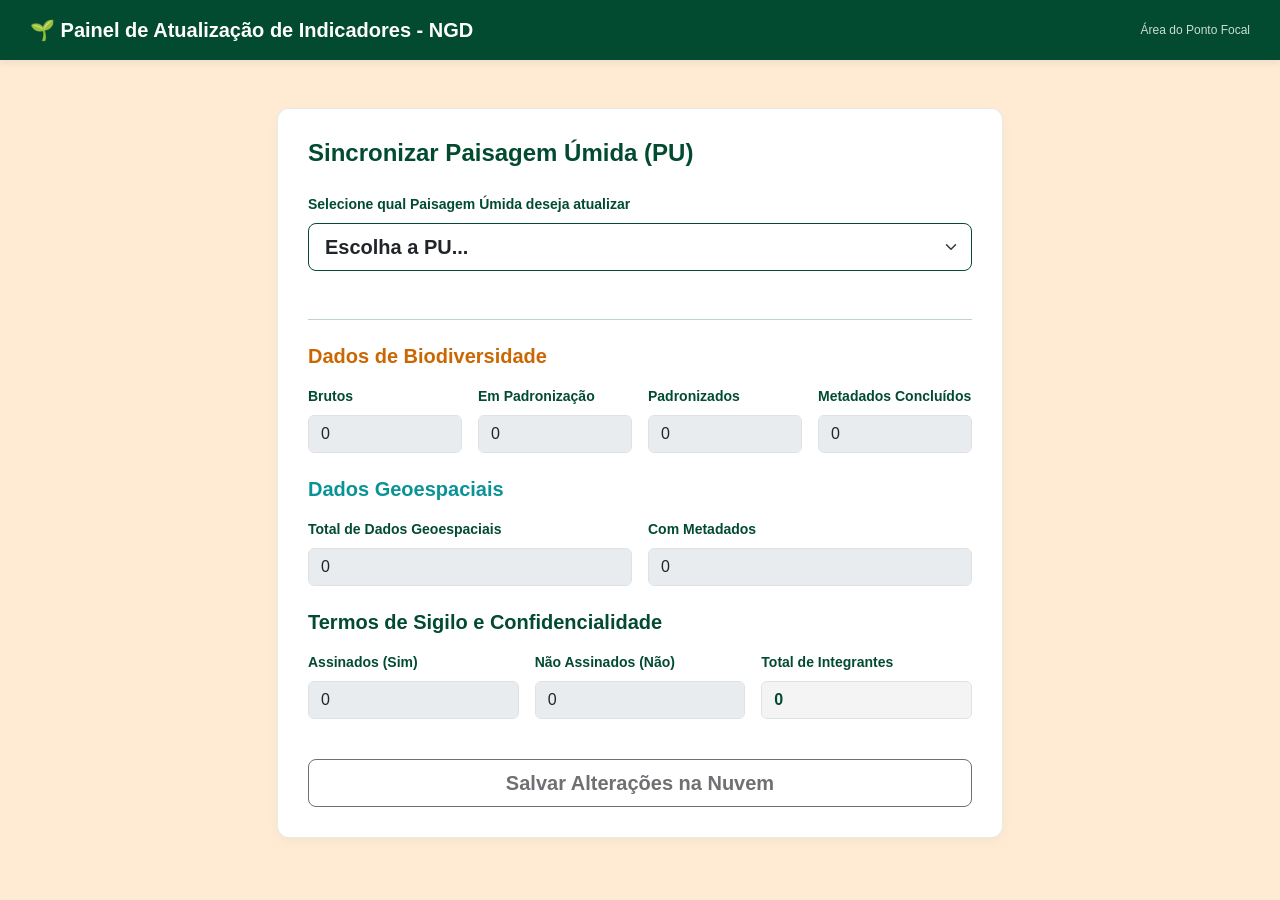
<file: admin.html>
<!DOCTYPE html>
<html lang="pt-BR">
<head>
    <meta charset="UTF-8">
    <meta name="viewport" content="width=device-width, initial-scale=1.0">
    <title>Gerenciador de Dados - INCT Wetscape</title>
    <link href="https://cdn.jsdelivr.net/npm/bootstrap@5.3.0/dist/css/bootstrap.min.css" rel="stylesheet">
    <style>
        /* Importando a mesma identidade visual do seu Dashboard */
        @import url('https://api.fontshare.com/v2/css?f[]=chillax@500,600,700&display=swap');

        body { 
            background-color: #FFEBD4;  
            font-family: 'Chillax', sans-serif; 
        }
        
        .top-bar { 
            background-color: #024B30; 
            color: white; 
            padding: 15px 30px; 
            font-weight: 700; 
            font-size: 20px; 
            display: flex; 
            align-items: center; 
            justify-content: space-between;
            box-shadow: 0 4px 6px rgba(0,0,0,0.05);
        }

        .card-form { 
            background: white; 
            border-radius: 12px; 
            padding: 30px; 
            border: 1px solid rgba(2, 75, 48, 0.1); 
            box-shadow: 0 4px 12px rgba(0,0,0,0.03); 
        }

        .btn-salvar { 
            background-color: #FFCD61; 
            color: #024B30; 
            font-weight: 600; 
            border: 1px solid #024B30; 
            transition: all 0.2s ease; 
        }

        .btn-salvar:hover:not(:disabled) { 
            background-color: #024B30; 
            color: white; 
        }

        .form-label { 
            font-weight: 600; 
            color: #024B30; 
            font-size: 14px; 
        }

        .form-control:focus, .form-select:focus {
            border-color: #024B30;
            box-shadow: 0 0 0 0.25px rgba(2, 75, 48, 0.25);
        }

        /* Status visual de carregamento */
        .status-loading {
            font-size: 13px;
            color: #ca6702;
            font-weight: 600;
            display: none;
        }
    </style>
</head>
<body>

    <div class="top-bar">
        <span>🌱 Painel de Atualização de Indicadores - NGD</span>
        <span style="font-size: 12px; font-weight: 500; opacity: 0.8;">Área do Ponto Focal</span>
    </div>

    <div class="container mt-5 mb-5" style="max-width: 750px;">
        <div class="card-form">
            <div class="d-flex justify-content-between align-items-center mb-4">
                <h4 style="color: #024B30; font-weight: 700; margin: 0;">Sincronizar Paisagem Úmida (PU)</h4>
                <div id="statusCarga" class="status-loading">🔄 Buscando dados atuais no Drive...</div>
            </div>
            
            <form id="formAtualizar">
                <!-- Escolha da PU -->
                <div class="mb-4">
                    <label class="form-label">Selecione qual Paisagem Úmida deseja atualizar</label>
                    <select class="form-select form-select-lg" id="selectPU" required style="border-color: #024B30; font-weight: 600;">
                        <option value="" disabled selected>Escolha a PU...</option>
                        <option value="pupa">PUPA</option>
                        <option value="puac">PUAC</option>
                        <option value="punb">PUNB</option>
                        <option value="putm">PUTM</option>
                        <option value="puep">PUEP</option>
                        <option value="purj">PURJ</option>
                        <option value="puar">PUAR</option>
                    </select>
                </div>

                <!-- O formulário inicia desabilitado até que uma PU seja selecionada para carregar os dados -->
                <fieldset id="camposFormulario" disabled>
                    
                    <hr class="my-4" style="color: #024B30;">

                    <!-- Bloco de Biodiversidade -->
                    <h5 class="mb-3" style="color: #ca6702; font-weight: 600;">Dados de Biodiversidade</h5>
                    <div class="row g-3 mb-4">
                        <div class="col-6 col-md-3">
                            <label class="form-label">Brutos</label>
                            <input type="number" class="form-control" id="brutos" min="0" value="0" required>
                        </div>
                        <div class="col-6 col-md-3">
                            <label class="form-label">Em Padronização</label>
                            <input type="number" class="form-control" id="em_padronizacao" min="0" value="0" required>
                        </div>
                        <div class="col-6 col-md-3">
                            <label class="form-label">Padronizados</label>
                            <input type="number" class="form-control" id="padronizados" min="0" value="0" required>
                        </div>
                        <div class="col-6 col-md-3">
                            <label class="form-label">Metadados Concluídos</label>
                            <input type="number" class="form-control" id="metadados" min="0" value="0" required>
                        </div>
                    </div>

                    <!-- Bloco Geoespacial -->
                    <h5 class="mb-3" style="color: #0a9396; font-weight: 600;">Dados Geoespaciais</h5>
                    <div class="row g-3 mb-4">
                        <div class="col-6">
                            <label class="form-label">Total de Dados Geoespaciais</label>
                            <input type="number" class="form-control" id="geo_total" min="0" value="0" required>
                        </div>
                        <div class="col-6">
                            <label class="form-label">Com Metadados</label>
                            <input type="number" class="form-control" id="geo_com_meta" min="0" value="0" required>
                        </div>
                    </div>

                    <!-- Bloco Sigilo -->
                    <h5 class="mb-3" style="color: #024B30; font-weight: 600;">Termos de Sigilo e Confidencialidade</h5>
                    <div class="row g-3 mb-4">
                        <div class="col-6 col-md-4">
                            <label class="form-label">Assinados (Sim)</label>
                            <input type="number" class="form-control" id="sigilo_sim" min="0" value="0" required>
                        </div>
                        <div class="col-6 col-md-4">
                            <label class="form-label">Não Assinados (Não)</label>
                            <input type="number" class="form-control" id="sigilo_nao" min="0" value="0" required>
                        </div>
                        <div class="col-12 col-md-4">
                            <label class="form-label">Total de Integrantes</label>
                            <input type="number" class="form-control" id="sigilo_total" value="0" readonly style="background-color: #f4f4f4; font-weight: 700; color: #024B30;">
                        </div>
                    </div>

                    <button type="submit" class="btn btn-salvar btn-lg w-100 mt-3" id="btnSalvar">
                        Salvar Alterações na Nuvem
                    </button>
                </fieldset>
            </form>
        </div>
    </div>

    <script>
        // URL da API do Google Apps Script integrada com sucesso!
        const WEB_APP_URL = "https://script.google.com/macros/s/AKfycbzlB8nWutX2R5i7lE9R_qfcPny-7wATqe1CO3YscII97GPH7LeMF2QAmXzytxZA_uw/exec";

        // Variável local para guardar a última foto dos dados vindos do Drive
        let dadosGlobaisPUs = {};

        const selectPU = document.getElementById('selectPU');
        const camposFormulario = document.getElementById('camposFormulario');
        const statusCarga = document.getElementById('statusCarga');
        
        const inputSim = document.getElementById('sigilo_sim');
        const inputNao = document.getElementById('sigilo_nao');
        const inputTotal = document.getElementById('sigilo_total');

        // Calcula a soma de integrantes automaticamente
        function calcularTotalIntegrantes() {
            inputTotal.value = Number(inputSim.value) + Number(inputNao.value);
        }
        inputSim.addEventListener('input', calcularTotalIntegrantes);
        inputNao.addEventListener('input', calcularTotalIntegrantes);

        // Dispara ao mudar a seleção da PU: busca e puxa os dados do banco para a tela
        selectPU.addEventListener('change', async () => {
            const puSelecionada = selectPU.value;
            if (!puSelecionada) return;

            camposFormulario.disabled = true;
            statusCarga.style.display = 'block';
            statusCarga.innerText = "🔄 Buscando dados atuais no Drive...";

            try {
                // Executa uma consulta na nossa API do Google Sheets
                const resposta = await fetch(WEB_APP_URL);
                dadosGlobaisPUs = await resposta.json();
                
                const dadosPU = dadosGlobaisPUs[puSelecionada];
                
                if (dadosPU) {
                    // Preenche os inputs com o que já existe na planilha atualmente
                    document.getElementById('brutos').value = dadosPU.brutos;
                    document.getElementById('em_padronizacao').value = dadosPU.em_padronizacao;
                    document.getElementById('padronizados').value = dadosPU.padronizados;
                    document.getElementById('metadados').value = dadosPU.metadados;
                    document.getElementById('geo_total').value = dadosPU.geo_total;
                    document.getElementById('geo_com_meta').value = dadosPU.geo_com_meta;
                    inputSim.value = dadosPU.sigilo_sim;
                    inputNao.value = dadosPU.sigilo_nao;
                    inputTotal.value = dadosPU.sigilo_total;
                    
                    // Libera os campos para edição
                    camposFormulario.disabled = false;
                    statusCarga.innerText = "✅ Dados carregados!";
                }
            } catch (erro) {
                console.error(erro);
                statusCarga.innerText = "❌ Erro ao conectar ao Drive.";
                alert('Não foi possível carregar os dados atuais da planilha. Verifique se a implantação do Apps Script possui as permissões corretas para "Qualquer pessoa".');
            } finally {
                setTimeout(() => { statusCarga.style.display = 'none'; }, 2000);
            }
        });

        // Envio das atualizações via POST
        document.getElementById('formAtualizar').addEventListener('submit', async (e) => {
            e.preventDefault();
            
            camposFormulario.disabled = true;
            statusCarga.style.display = 'block';
            statusCarga.innerText = "💾 Gravando na planilha...";

            const pu = selectPU.value;
            const pacoteDados = {
                puKey: pu,
                dados: {
                    brutos: Number(document.getElementById('brutos').value),
                    em_padronizacao: Number(document.getElementById('em_padronizacao').value),
                    padronizados: Number(document.getElementById('padronizados').value),
                    metadados: Number(document.getElementById('metadados').value),
                    geo_total: Number(document.getElementById('geo_total').value),
                    geo_com_meta: Number(document.getElementById('geo_com_meta').value),
                    sigilo_sim: Number(inputSim.value),
                    sigilo_nao: Number(inputNao.value),
                    sigilo_total: Number(inputTotal.value)
                }
            };

            try {
                const resposta = await fetch(WEB_APP_URL, {
                    redirect: "follow",
                    method: 'POST',
                    body: JSON.stringify(pacoteDados)
                });
                
                const resultado = await resposta.json();
                if (resultado.status === "sucesso") {
                    statusCarga.innerText = "🚀 Planilha Atualizada!";
                    alert('Os dados da ' + pu.toUpperCase() + ' foram sincronizados com sucesso e já estão refletidos no Dashboard!');
                    
                    // Reseta o estado do formulário para nova seleção
                    document.getElementById('formAtualizar').reset();
                    camposFormulario.disabled = true;
                } else {
                    alert('Erro no servidor Google: ' + resultado.mensagem);
                    camposFormulario.disabled = false;
                }
            } catch (erro) {
                console.error(erro);
                alert('Erro crítico ao tentar salvar as informações.');
                camposFormulario.disabled = false;
            } finally {
                setTimeout(() => { statusCarga.style.display = 'none'; }, 2000);
            }
        });
    </script>
</body>
</html>
</file>
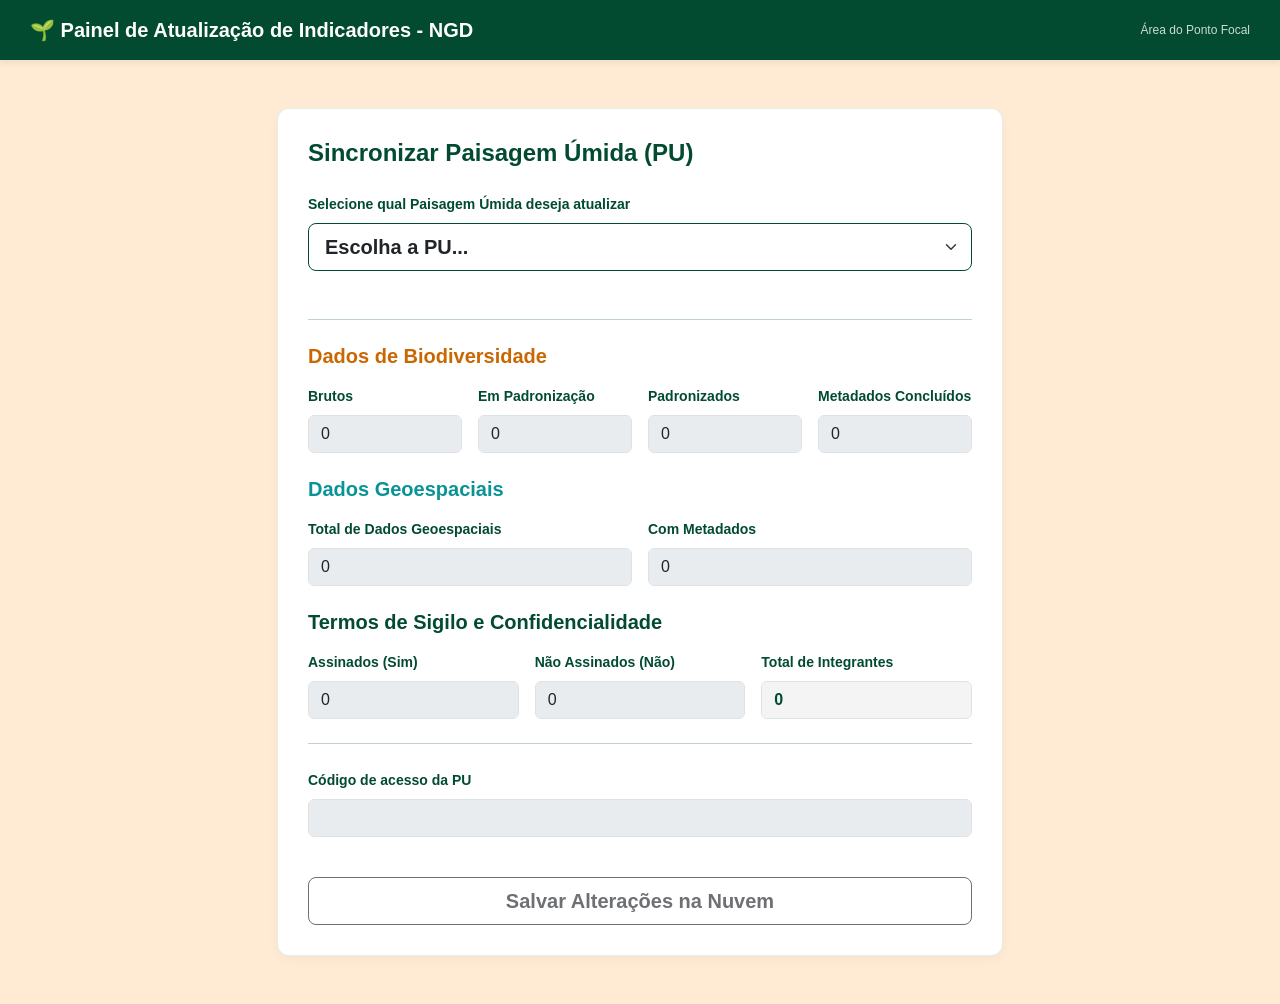
<file: pontosfocais.html>
<!DOCTYPE html>
<html lang="pt-BR">
<head>
    <meta charset="UTF-8">
    <meta name="viewport" content="width=device-width, initial-scale=1.0">
    <meta name="robots" content="noindex, nofollow">
    <title>Gerenciador de Dados - INCT Wetscape</title>
    <link href="https://cdn.jsdelivr.net/npm/bootstrap@5.3.0/dist/css/bootstrap.min.css" rel="stylesheet">
    <style>
        /* Importando a mesma identidade visual do seu Dashboard */
        @import url('https://api.fontshare.com/v2/css?f[]=chillax@500,600,700&display=swap');

        body { 
            background-color: #FFEBD4;  
            font-family: 'Chillax', sans-serif; 
        }
        
        .top-bar { 
            background-color: #024B30; 
            color: white; 
            padding: 15px 30px; 
            font-weight: 700; 
            font-size: 20px; 
            display: flex; 
            align-items: center; 
            justify-content: space-between;
            box-shadow: 0 4px 6px rgba(0,0,0,0.05);
        }

        .card-form { 
            background: white; 
            border-radius: 12px; 
            padding: 30px; 
            border: 1px solid rgba(2, 75, 48, 0.1); 
            box-shadow: 0 4px 12px rgba(0,0,0,0.03); 
        }

        .btn-salvar { 
            background-color: #FFCD61; 
            color: #024B30; 
            font-weight: 600; 
            border: 1px solid #024B30; 
            transition: all 0.2s ease; 
        }

        .btn-salvar:hover:not(:disabled) { 
            background-color: #024B30; 
            color: white; 
        }

        .form-label { 
            font-weight: 600; 
            color: #024B30; 
            font-size: 14px; 
        }

        .form-control:focus, .form-select:focus {
            border-color: #024B30;
            box-shadow: 0 0 0 0.25px rgba(2, 75, 48, 0.25);
        }

        /* Status visual de carregamento */
        .status-loading {
            font-size: 13px;
            color: #ca6702;
            font-weight: 600;
            display: none;
        }
    </style>
</head>
<body>

    <div class="top-bar">
        <span>🌱 Painel de Atualização de Indicadores - NGD</span>
        <span style="font-size: 12px; font-weight: 500; opacity: 0.8;">Área do Ponto Focal</span>
    </div>

    <div class="container mt-5 mb-5" style="max-width: 750px;">
        <div class="card-form">
            <div class="d-flex justify-content-between align-items-center mb-4">
                <h4 style="color: #024B30; font-weight: 700; margin: 0;">Sincronizar Paisagem Úmida (PU)</h4>
                <div id="statusCarga" class="status-loading">🔄 Buscando dados atuais no Drive...</div>
            </div>
            
            <form id="formAtualizar">
                <!-- Escolha da PU -->
                <div class="mb-4">
                    <label class="form-label">Selecione qual Paisagem Úmida deseja atualizar</label>
                    <select class="form-select form-select-lg" id="selectPU" required style="border-color: #024B30; font-weight: 600;">
                        <option value="" disabled selected>Escolha a PU...</option>
                        <option value="pupa">PUPA</option>
                        <option value="puac">PUAC</option>
                        <option value="punb">PUNB</option>
                        <option value="putm">PUTM</option>
                        <option value="puep">PUEP</option>
                        <option value="purj">PURJ</option>
                        <option value="puar">PUAR</option>
                    </select>
                </div>

                <!-- O formulário inicia desabilitado até que uma PU seja selecionada para carregar os dados -->
                <fieldset id="camposFormulario" disabled>
                    
                    <hr class="my-4" style="color: #024B30;">

                    <!-- Bloco de Biodiversidade -->
                    <h5 class="mb-3" style="color: #ca6702; font-weight: 600;">Dados de Biodiversidade</h5>
                    <div class="row g-3 mb-4">
                        <div class="col-6 col-md-3">
                            <label class="form-label">Brutos</label>
                            <input type="number" class="form-control" id="brutos" min="0" value="0" required>
                        </div>
                        <div class="col-6 col-md-3">
                            <label class="form-label">Em Padronização</label>
                            <input type="number" class="form-control" id="em_padronizacao" min="0" value="0" required>
                        </div>
                        <div class="col-6 col-md-3">
                            <label class="form-label">Padronizados</label>
                            <input type="number" class="form-control" id="padronizados" min="0" value="0" required>
                        </div>
                        <div class="col-6 col-md-3">
                            <label class="form-label">Metadados Concluídos</label>
                            <input type="number" class="form-control" id="metadados" min="0" value="0" required>
                        </div>
                    </div>

                    <!-- Bloco Geoespacial -->
                    <h5 class="mb-3" style="color: #0a9396; font-weight: 600;">Dados Geoespaciais</h5>
                    <div class="row g-3 mb-4">
                        <div class="col-6">
                            <label class="form-label">Total de Dados Geoespaciais</label>
                            <input type="number" class="form-control" id="geo_total" min="0" value="0" required>
                        </div>
                        <div class="col-6">
                            <label class="form-label">Com Metadados</label>
                            <input type="number" class="form-control" id="geo_com_meta" min="0" value="0" required>
                        </div>
                    </div>

                    <!-- Bloco Sigilo -->
                    <h5 class="mb-3" style="color: #024B30; font-weight: 600;">Termos de Sigilo e Confidencialidade</h5>
                    <div class="row g-3 mb-4">
                        <div class="col-6 col-md-4">
                            <label class="form-label">Assinados (Sim)</label>
                            <input type="number" class="form-control" id="sigilo_sim" min="0" value="0" required>
                        </div>
                        <div class="col-6 col-md-4">
                            <label class="form-label">Não Assinados (Não)</label>
                            <input type="number" class="form-control" id="sigilo_nao" min="0" value="0" required>
                        </div>
                        <div class="col-12 col-md-4">
                            <label class="form-label">Total de Integrantes</label>
                            <input type="number" class="form-control" id="sigilo_total" value="0" readonly style="background-color: #f4f4f4; font-weight: 700; color: #024B30;">
                        </div>
                    </div>

                    <hr class="my-4" style="color: #024B30;">

                    <!-- Código de acesso da PU -->
                    <div class="mb-4">
                        <label class="form-label">Código de acesso da PU</label>
                        <input type="password" class="form-control" id="codigo" autocomplete="off" required>
                    </div>

                    <button type="submit" class="btn btn-salvar btn-lg w-100 mt-3" id="btnSalvar">
                        Salvar Alterações na Nuvem
                    </button>
                </fieldset>
            </form>
        </div>
    </div>

    <script>
        // URL da API do Google Apps Script integrada com a chave definitiva!
        const WEB_APP_URL = "https://script.google.com/macros/s/AKfycbxLKABEDniwx9jSvCzFS98BkORb2gfD5tVNGlt2SfSscfvsYIXyb_LsygrUV8AKI4Fq/exec";

        // Variável local para guardar a última foto dos dados vindos do Drive
        let dadosGlobaisPUs = {};

        const selectPU = document.getElementById('selectPU');
        const camposFormulario = document.getElementById('camposFormulario');
        const statusCarga = document.getElementById('statusCarga');
        
        const inputSim = document.getElementById('sigilo_sim');
        const inputNao = document.getElementById('sigilo_nao');
        const inputTotal = document.getElementById('sigilo_total');

        // Calcula a soma de integrantes automaticamente
        function calcularTotalIntegrantes() {
            inputTotal.value = Number(inputSim.value) + Number(inputNao.value);
        }
        inputSim.addEventListener('input', calcularTotalIntegrantes);
        inputNao.addEventListener('input', calcularTotalIntegrantes);

        // Dispara ao mudar a seleção da PU: busca e puxa os dados do banco para a tela
        selectPU.addEventListener('change', async () => {
            const puSelecionada = selectPU.value;
            if (!puSelecionada) return;

            camposFormulario.disabled = true;
            statusCarga.style.display = 'block';
            statusCarga.innerText = "🔄 Buscando dados atuais no Drive...";

            try {
                // Executa uma consulta na nossa API do Google Sheets
                const resposta = await fetch(WEB_APP_URL);
                dadosGlobaisPUs = await resposta.json();
                
                const dadosPU = dadosGlobaisPUs[puSelecionada];
                
                if (dadosPU) {
                    // Preenche os inputs com o que já existe na planilha atualmente
                    document.getElementById('brutos').value = dadosPU.brutos;
                    document.getElementById('em_padronizacao').value = dadosPU.em_padronizacao;
                    document.getElementById('padronizados').value = dadosPU.padronizados;
                    document.getElementById('metadados').value = dadosPU.metadados;
                    document.getElementById('geo_total').value = dadosPU.geo_total;
                    document.getElementById('geo_com_meta').value = dadosPU.geo_com_meta;
                    inputSim.value = dadosPU.sigilo_sim;
                    inputNao.value = dadosPU.sigilo_nao;
                    inputTotal.value = dadosPU.sigilo_total;
                    
                    // Libera os campos para edição
                    camposFormulario.disabled = false;
                    statusCarga.innerText = "✅ Dados carregados!";
                }
            } catch (erro) {
                console.error(erro);
                statusCarga.innerText = "❌ Erro ao conectar ao Drive.";
                alert('Não foi possível carregar os dados atuais da planilha. Verifique se a implantação do Apps Script possui as permissões corretas para "Qualquer pessoa".');
            } finally {
                setTimeout(() => { statusCarga.style.display = 'none'; }, 2000);
            }
        });

        // Envio das atualizações via POST
        document.getElementById('formAtualizar').addEventListener('submit', async (e) => {
            e.preventDefault();
            
            camposFormulario.disabled = true;
            statusCarga.style.display = 'block';
            statusCarga.innerText = "💾 Gravando na planilha...";

            const pu = selectPU.value;
            const pacoteDados = {
                puKey: pu,
                codigo: document.getElementById('codigo').value.trim(),
                dados: {
                    brutos: Number(document.getElementById('brutos').value),
                    em_padronizacao: Number(document.getElementById('em_padronizacao').value),
                    padronizados: Number(document.getElementById('padronizados').value),
                    metadados: Number(document.getElementById('metadados').value),
                    geo_total: Number(document.getElementById('geo_total').value),
                    geo_com_meta: Number(document.getElementById('geo_com_meta').value),
                    sigilo_sim: Number(inputSim.value),
                    sigilo_nao: Number(inputNao.value),
                    sigilo_total: Number(inputTotal.value)
                }
            };

            try {
                const resposta = await fetch(WEB_APP_URL, {
                    redirect: "follow",
                    method: 'POST',
                    body: JSON.stringify(pacoteDados)
                });
                
                const resultado = await resposta.json();
                if (resultado.status === "sucesso") {
                    statusCarga.innerText = "🚀 Planilha Atualizada!";
                    alert('Os dados da ' + pu.toUpperCase() + ' foram sincronizados com sucesso e já estão refletidos no Dashboard!');
                    
                    // Reseta o estado do formulário (inclusive o código) para nova seleção
                    document.getElementById('formAtualizar').reset();
                    camposFormulario.disabled = true;
                } else {
                    alert('Erro no servidor Google: ' + resultado.mensagem);
                    camposFormulario.disabled = false;
                }
            } catch (erro) {
                console.error(erro);
                alert('Erro crítico ao tentar salvar as informações.');
                camposFormulario.disabled = false;
            } finally {
                setTimeout(() => { statusCarga.style.display = 'none'; }, 2000);
            }
        });
    </script>
</body>
</html>
</file>
